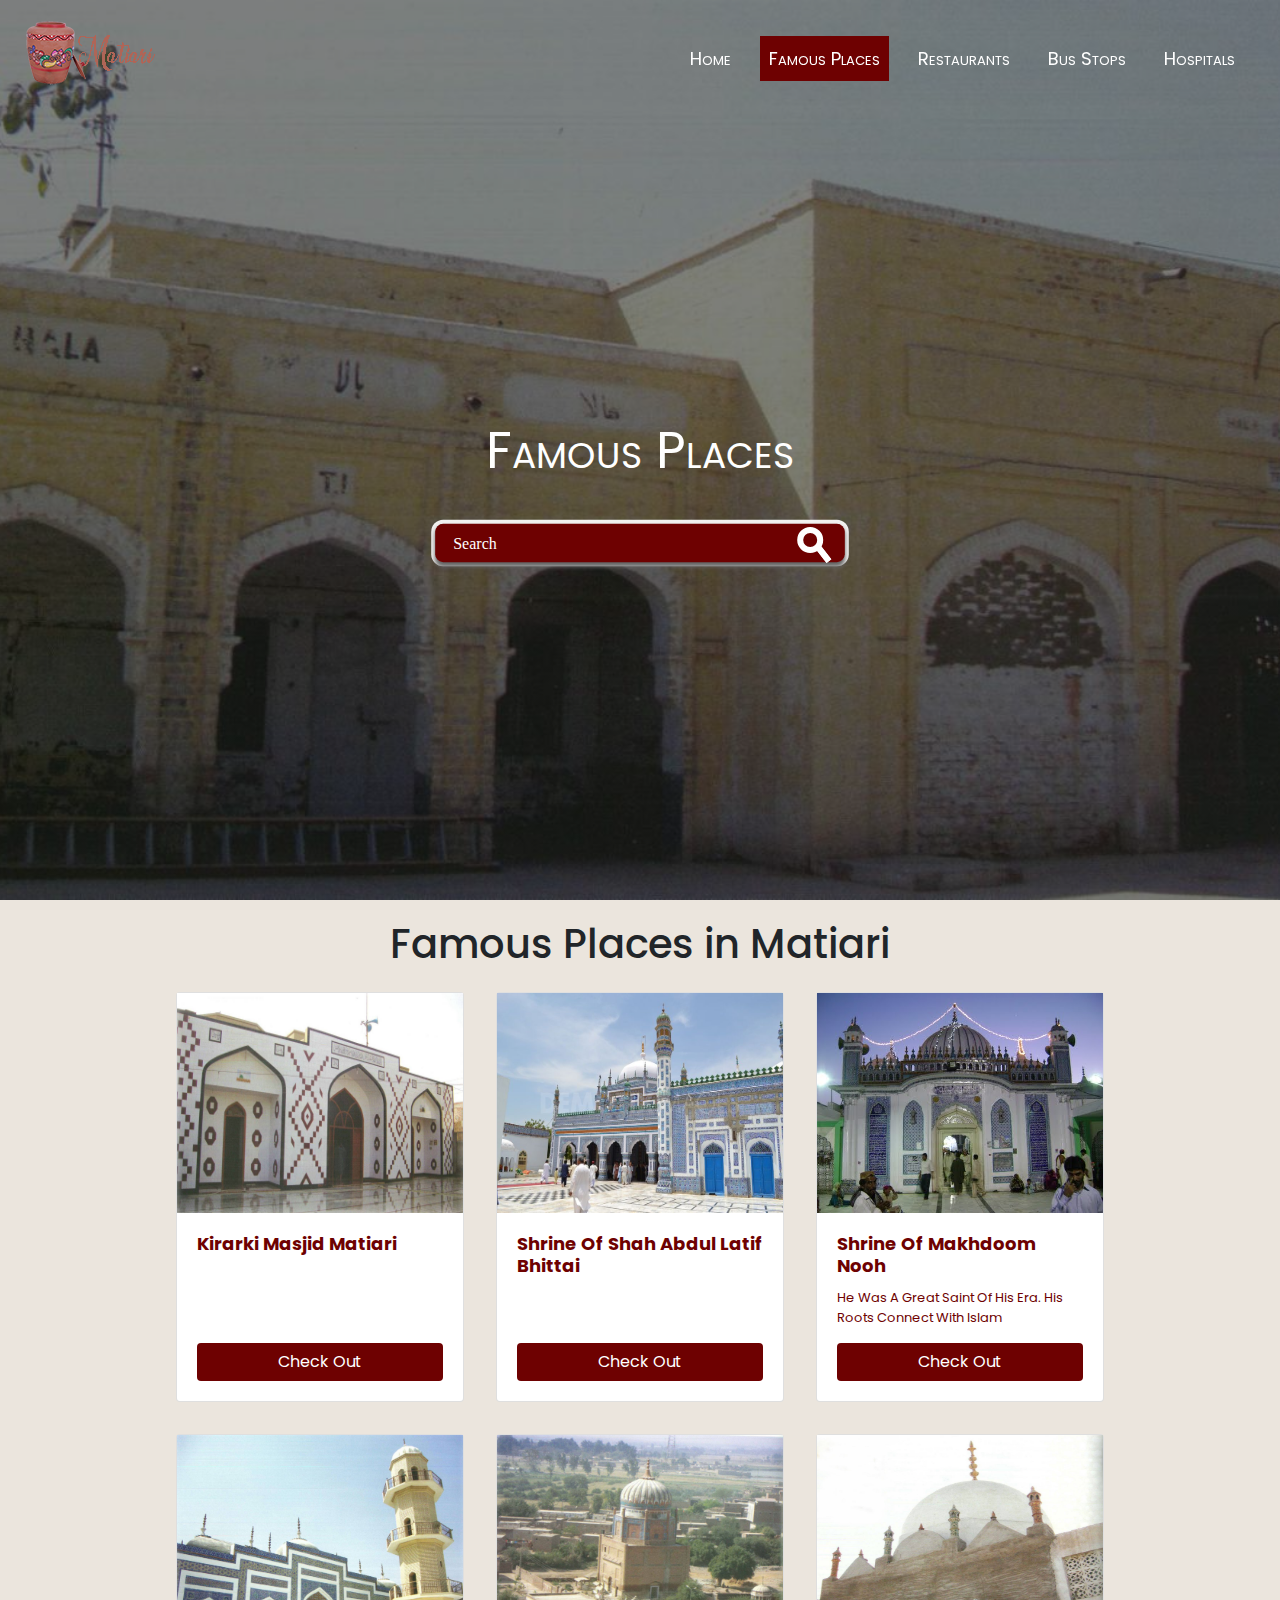
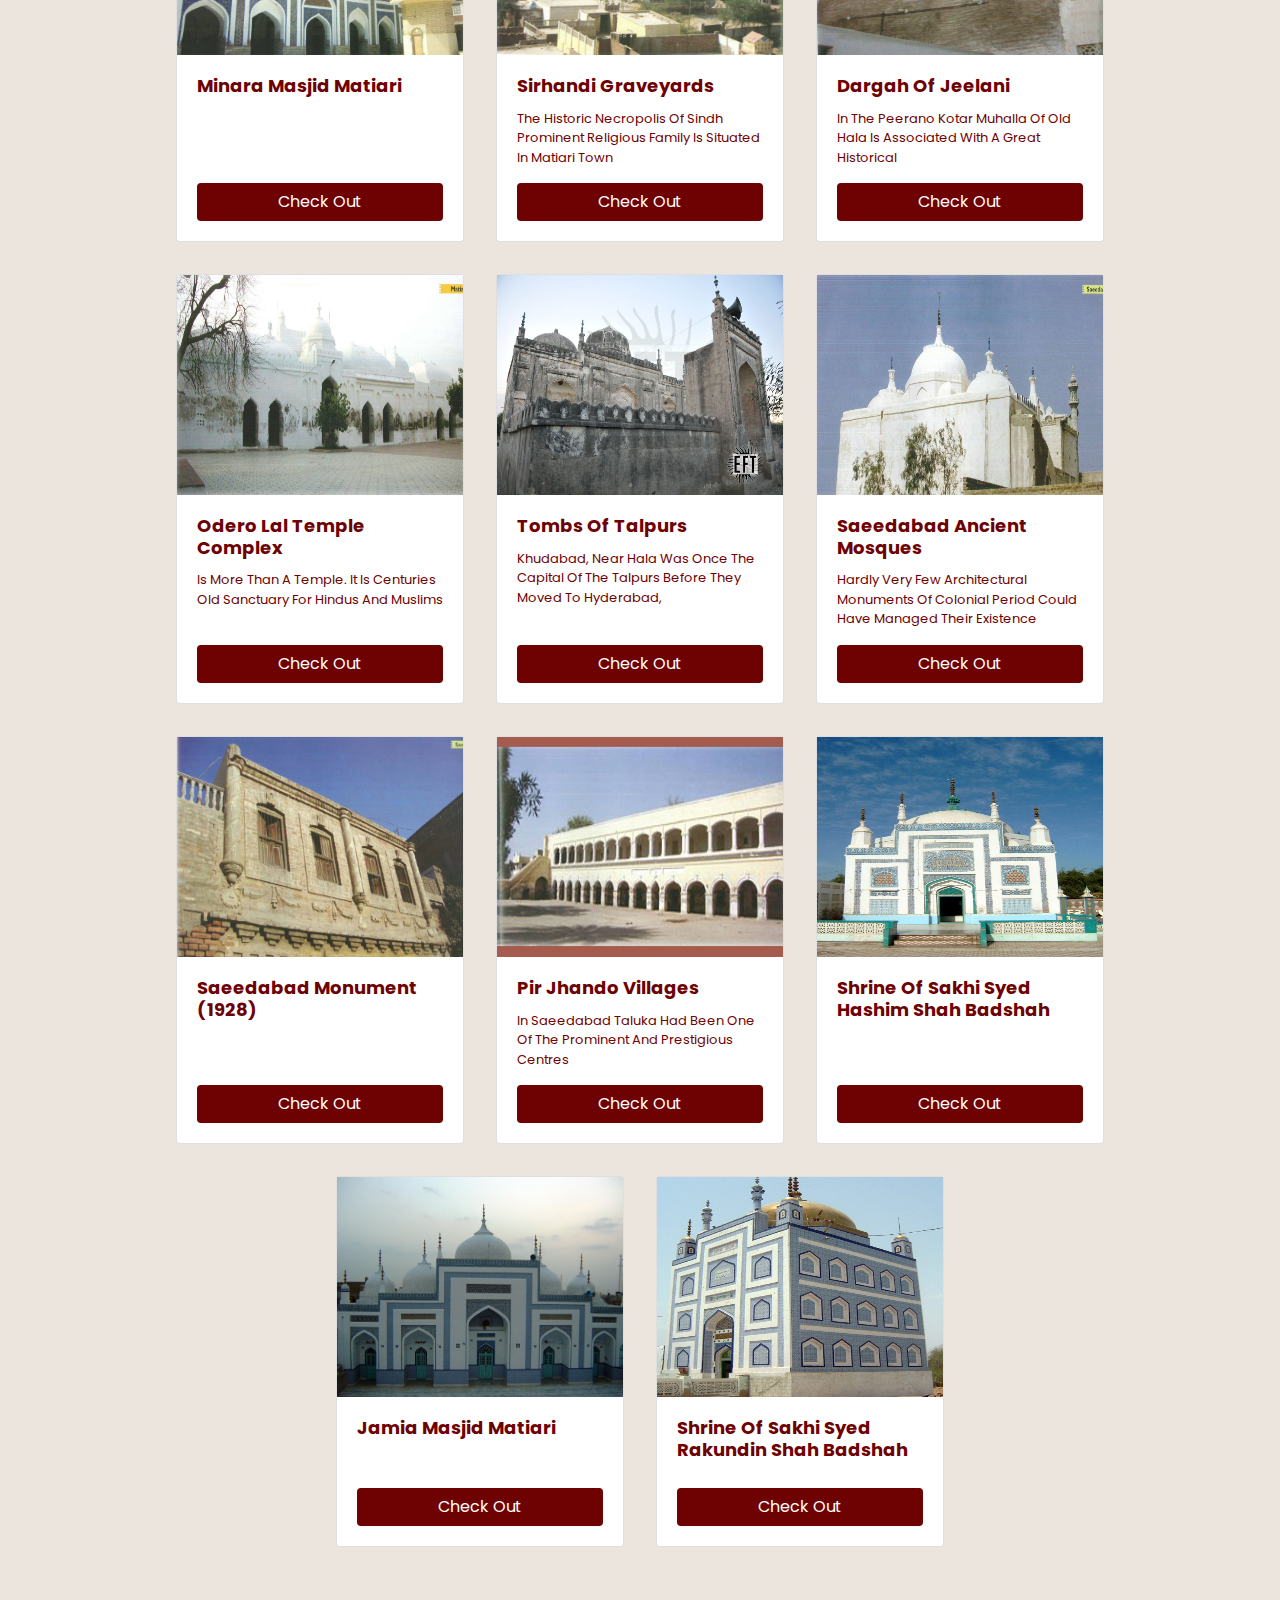
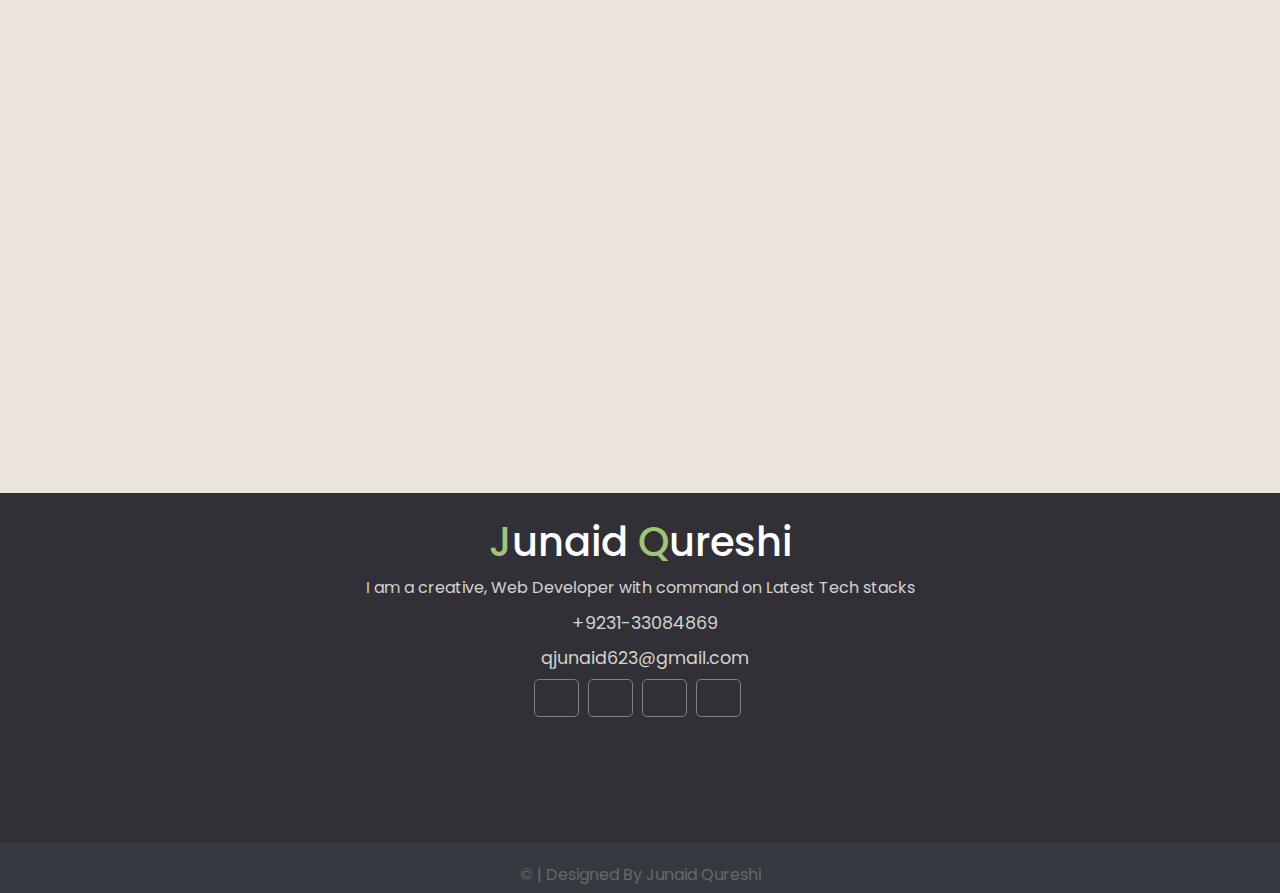
<file: famousplaces.html>
<!DOCTYPE html>
<html lang="en">

<head>
  <link rel="icon" href="images/favicon.png">
  <link href="https://fonts.googleapis.com/css2?family=Poppins:wght@500&display=swap" rel="stylesheet" />
  <link rel="stylesheet" href="https://pro.fontawesome.com/releases/v5.10.0/css/all.css"
    integrity="sha384-AYmEC3Yw5cVb3ZcuHtOA93w35dYTsvhLPVnYs9eStHfGJvOvKxVfELGroGkvsg+p" crossorigin="anonymous" />
  <meta charset="UTF-8" />
  <meta name="viewport" content="width=device-width, initial-scale=1.0" />
  <link rel="stylesheet" href="css/style.css" type="text/css" />
  <link rel="stylesheet" href="https://maxcdn.bootstrapcdn.com/bootstrap/4.0.0/css/bootstrap.min.css"
    integrity="sha384-Gn5384xqQ1aoWXA+058RXPxPg6fy4IWvTNh0E263XmFcJlSAwiGgFAW/dAiS6JXm" crossorigin="anonymous">
  <title>Explore Matiari</title>
  <link rel="stylesheet" href="https://maxcdn.bootstrapcdn.com/bootstrap/4.0.0/css/bootstrap.min.css"
    integrity="sha384-Gn5384xqQ1aoWXA+058RXPxPg6fy4IWvTNh0E263XmFcJlSAwiGgFAW/dAiS6JXm" crossorigin="anonymous">

  <script src="https://ajax.googleapis.com/ajax/libs/jquery/3.5.1/jquery.min.js"></script>

  <script src="https://api.mqcdn.com/sdk/mapquest-js/v1.3.2/mapquest.js"></script>
  <link type="text/css" rel="stylesheet" href="https://api.mqcdn.com/sdk/mapquest-js/v1.3.2/mapquest.css" />


  <script>
    $(document).ready(function () {
      var scroll_start = 0;
      var startchange = $('.title');
      var offset = startchange.offset();
      if (startchange.length) {
        $(document).scroll(function () {
          scroll_start = $(this).scrollTop();
          if (scroll_start > offset.top) {
            $(".navbar-default").css('background-color', 'white');
            $(".navFont").css('color', 'black');

            $(".dark-blue-text").css('color', 'black');
            $("a.active").css('color', 'white');
          } else {
            $('.navbar-default').css('background-color', 'transparent');
            $(".navFont").css('color', 'white');
            $(".dark-blue-text").css('color', 'white');
          }
        });
      }
    });
  </script>
</head>

<body>

  <header>
    <nav class="navbar fixed-top navbar-expand-md navbar-default">
      <a href="/index.html" class="navbar-brand"><img src="images/index/logo.png"></a>

      <button class="navbar-toggler toggler-example" type="button" data-toggle="collapse" data-target="#navbarCollapse"
        aria-controls="navbarSupportedContent1" aria-expanded="false" aria-label="Toggle navigation"><i
          class="fas fa-bars fa-1x dark-blue-text"></i></button>

      <div class="collapse navbar-collapse" id="navbarCollapse">
        <div class="navbar-nav ml-auto" style="font-variant: small-caps; ">
          <a href="index.html" class="nav-item nav-link navFont">Home</a>
          <a href="famousplaces.html" class="nav-item active nav-link navFont">Famous Places</a>
          <a href="restaurants.html" class="nav-item nav-link navFont">Restaurants</a>
          <a href="stops.html" class="nav-item nav-link navFont">Bus Stops</a>
          <a href="hospitals.html" class="nav-item nav-link navFont">Hospitals</a>
        </div>
      </div>
    </nav>

    <div class="title">
      <span class="heading">Famous Places</span>
    </div>

    <div id="cover">
      <div class="tb">
        <div class="td"><input class="searchInput" id="myInput" type="text" placeholder="Search" required></div>
        <div class="td" id="s-cover">
          <button class="searchButton" id="searchButton" type="submit">
            <div id="s-circle"></div>
            <span></span>
          </button>
        </div>
      </div>
    </div>

  </header>

  <div class="page-wrapper">
    <div class="history d-flex justify-content-center">
      <h1 class="history-heading1 text-center">Famous Places in Matiari</h1>
      <hr />
    </div>

    <button onclick="topFunction()" id="myBtn" title="Go to top"><svg xmlns="http://www.w3.org/2000/svg" width="20" height="20" fill="currentColor" class="bi bi-arrow-up" viewBox="0 0 16 16">
      <path fill-rule="evenodd" d="M8 15a.5.5 0 0 0 .5-.5V2.707l3.146 3.147a.5.5 0 0 0 .708-.708l-4-4a.5.5 0 0 0-.708 0l-4 4a.5.5 0 1 0 .708.708L7.5 2.707V14.5a.5.5 0 0 0 .5.5z"/>
    </svg></button>
  
    <div class="container">
      <div class="row justify-content-center d-flex" id="gallery"></div>
    </div>
    <div id="map" style="width: 100%; height: 530px;"></div>
  </div>


  <footer>
    <div class="footer">
      <div class="footer-content">
        <div class="footer-section about">
          <h1 class="logo-text">
            <span class="logo-span">J</span>unaid
            <span class="logo-span">Q</span>ureshi
          </h1>
          <p class="footer-para">
            I am a creative, Web Developer with command on Latest Tech stacks
          </p>
          <div class="contact">
            <span><i class="fas fa-phone"></i>&nbsp; +9231-33084869</span>
            <span><i class="fas fa-envelope"></i>&nbsp;
              qjunaid623@gmail.com</span>
          </div>
          <div class="socials">
            <a href="https://www.facebook.com/profile.php?id=100041078220896" target="_blank"><i
                class="fab fa-facebook"></i></a>
            <a href="https://www.linkedin.com/in/junaid-qureshi-34a180194/" target="_blank"><i
                class="fab fa-linkedin"></i></a>
            <a href="https://twitter.com/Junaid084869/" target="_blank"><i class="fab fa-twitter"></i></a>
            <a href="https://github.com/qjunaid623/" target="_blank"><i class="fab fa-github"></i></a>
          </div>
        </div>
      </div>
      <div class="footer-bottom">
        &copy; | Designed By Junaid Qureshi
      </div>
    </div>
  </footer>
  <script src="https://code.jquery.com/jquery-3.2.1.slim.min.js"
    integrity="sha384-KJ3o2DKtIkvYIK3UENzmM7KCkRr/rE9/Qpg6aAZGJwFDMVNA/GpGFF93hXpG5KkN"
    crossorigin="anonymous"></script>
  <script src="https://cdnjs.cloudflare.com/ajax/libs/popper.js/1.12.9/umd/popper.min.js"
    integrity="sha384-ApNbgh9B+Y1QKtv3Rn7W3mgPxhU9K/ScQsAP7hUibX39j7fakFPskvXusvfa0b4Q"
    crossorigin="anonymous"></script>
  <script src="https://maxcdn.bootstrapcdn.com/bootstrap/4.0.0/js/bootstrap.min.js"
    integrity="sha384-JZR6Spejh4U02d8jOt6vLEHfe/JQGiRRSQQxSfFWpi1MquVdAyjUar5+76PVCmYl"
    crossorigin="anonymous"></script>
</body>

</html>

<script src="https://ajax.googleapis.com/ajax/libs/jquery/3.5.1/jquery.min.js"></script>
<script src="https://code.jquery.com/jquery-3.2.1.slim.min.js"
  integrity="sha384-KJ3o2DKtIkvYIK3UENzmM7KCkRr/rE9/Qpg6aAZGJwFDMVNA/GpGFF93hXpG5KkN" crossorigin="anonymous"></script>
<script src="https://cdnjs.cloudflare.com/ajax/libs/popper.js/1.12.9/umd/popper.min.js"
  integrity="sha384-ApNbgh9B+Y1QKtv3Rn7W3mgPxhU9K/ScQsAP7hUibX39j7fakFPskvXusvfa0b4Q" crossorigin="anonymous"></script>
<script src="https://maxcdn.bootstrapcdn.com/bootstrap/4.0.0/js/bootstrap.min.js"
  integrity="sha384-JZR6Spejh4U02d8jOt6vLEHfe/JQGiRRSQQxSfFWpi1MquVdAyjUar5+76PVCmYl" crossorigin="anonymous"></script>
<script src="js/map.js"></script>
<script>
  var data = [
    {
      "image": "images/famousplaces/masjidKirarki.jpg",
      "title": "Kirarki Masjid Matiari",
      "description": "",
      "link": "https://youtube.com"
    },
    {
      "image": "images/famousplaces/shrineShahAbdulLatif.jpg",
      "title": "Shrine of Shah Abdul Latif Bhittai",
      "description": "",
      "link": "https://youtube.com"
    },
    {
      "image": "images/famousplaces/shrineMakhdoomNooh.jpg",
      "title": "Shrine of Makhdoom Nooh",
      "description": "he was a great saint of his era. His roots connect with Islam",
      "link": "https://youtube.com"
    },
    {
      "image": "images/famousplaces/masjidMinara.jpg",
      "title": "Minara Masjid Matiari",
      "description": "",
      "link": "https://youtube.com"
    },
    {
      "image": "images/famousplaces/graveyardSirhari.jpg",
      "title": "Sirhandi Graveyards",
      "description": "the historic necropolis of Sindh prominent religious family is situated in Matiari town",
      "link": "https://youtube.com"
    },
    {
      "image": "images/famousplaces/shrineJeelani.jpg",
      "title": "Dargah of Jeelani",
      "description": "in the Peerano Kotar Muhalla of Old Hala is associated with a great historical",
      "link": "https://youtube.com"
    },
    {
      "image": "images/famousplaces/templecomplex.jpg",
      "title": "Odero Lal Temple Complex",
      "description": "is more than a temple. it is centuries old sanctuary for Hindus and Muslims",
      "link": "https://youtube.com"
    },
    {
      "image": "images/famousplaces/tombsTalpurs.jpg",
      "title": "Tombs of Talpurs",
      "description": "Khudabad, near Hala was once the capital of the Talpurs before they moved to Hyderabad,",
      "link": "https://youtube.com"
    },
    {
      "image": "images/famousplaces/masjidSaeedabad.jpg",
      "title": "Saeedabad Ancient Mosques",
      "description": "hardly very few architectural monuments of colonial period could have managed their existence",
      "link": "https://youtube.com"
    },
    {
      "image": "images/famousplaces/saeedabadprison.jpg",
      "title": "Saeedabad Monument (1928)",
      "description": "",
      "link": "https://youtube.com"
    },
    {
      "image": "images/famousplaces/pirjhando.jpg",
      "title": "Pir Jhando villages",
      "description": "in Saeedabad taluka had been one of the prominent and prestigious centres",
      "link": "https://youtube.com"
    },
    {
      "image": "images/famousplaces/shrineHashim.jpg",
      "title": "Shrine of Sakhi Syed Hashim Shah Badshah",
      "description": "",
      "link": "https://youtube.com"
    },
    {
      "image": "images/famousplaces/masjidJamia.jpg",
      "title": "Jamia Masjid Matiari",
      "description": "",
      "link": "https://youtube.com"
    },
    {
      "image": "images/famousplaces/shrineRakundin.jpg",
      "title": "Shrine of Sakhi Syed Rakundin Shah Badshah",
      "description": "",
      "link": "https://youtube.com"
    },
  ]

  function onClicks(index) {
    window.scroll({
      top: 5000,
      left: 0,
      behavior: 'smooth'
    });
    clickLocation(25.5922273, 68.4424681);
  }

  var cards = "";
  for (var i = 0; i < data.length; i++) {
    cards += `<div class="card m-3 zoom" style="width: 18rem;">
                <div class="card-head">
                  <img src="${data[i].image}" style="height:220px;width:286px"></img>
                </div>
                <div class="card-body d-flex flex-column">
                  <h5 class="card-title">${data[i].title}</h5>
                  <p class="card-text">${data[i].description}</p>
                  <button id="btnclick" onclick="onClicks(${i});" class="btn btn-checkout mt-auto text-center card-btn">Check Out</button>
                </div>
              </div>`;
  }
  $('#gallery').html(cards);


  $('#myInput').keyup(function () {
    showFilteredCards();
  });

  $(document).ready(function () {
    $("#searchButton").click(function () {
      showFilteredCards();
    });
  });


  function showFilteredCards() {
    var searchField = $('#myInput').val().toLowerCase();
    if (searchField === '') {
      return $('#gallery').html(cards);
    }

    var regex = new RegExp(searchField, "i");
    var filteredCards = "";
    $.each(data, function (key, val) {
      if (val.title.toLowerCase().search(regex) != -1) {
        filteredCards += `<div class="card m-3 zoom" style="width: 18rem;">
                  <div class="card-head">
                    <img src="${data[key].image}" style="height:220px;width:286px"></img>
                  </div>
                  <div class="card-body d-flex flex-column">
                    <h5 class="card-title">${data[key].title}</h5>
                    <p class="card-text">${data[key].description}</p>
                    <button id="btnclick" onclick="onClicks(${key});" class="btn btn-checkout mt-auto text-center card-btn">Check Out</button>
                  </div>
                </div>`;
      }
    });

    if (filteredCards != "") {
      return $('#gallery').html(filteredCards);
    } else {
      return $('#gallery').html('<div class="text-danger text-uppercase m-5 font-weight-bold">not found</div>');
    }
  }
  //Get the button
  var mybutton = document.getElementById("myBtn");
  
  // When the user scrolls down 20px from the top of the document, show the button
  window.onscroll = function() {scrollFunction()};
  
  function scrollFunction() {
    if (document.body.scrollTop > 20 || document.documentElement.scrollTop > 20) {
      mybutton.style.display = "block";
    } else {
      mybutton.style.display = "none";
    }
  }
  
  // When the user clicks on the button, scroll to the top of the document
  function topFunction() {
    document.body.scrollTop = 0;
    document.documentElement.scrollTop = 0;
  }


</script>
</file>
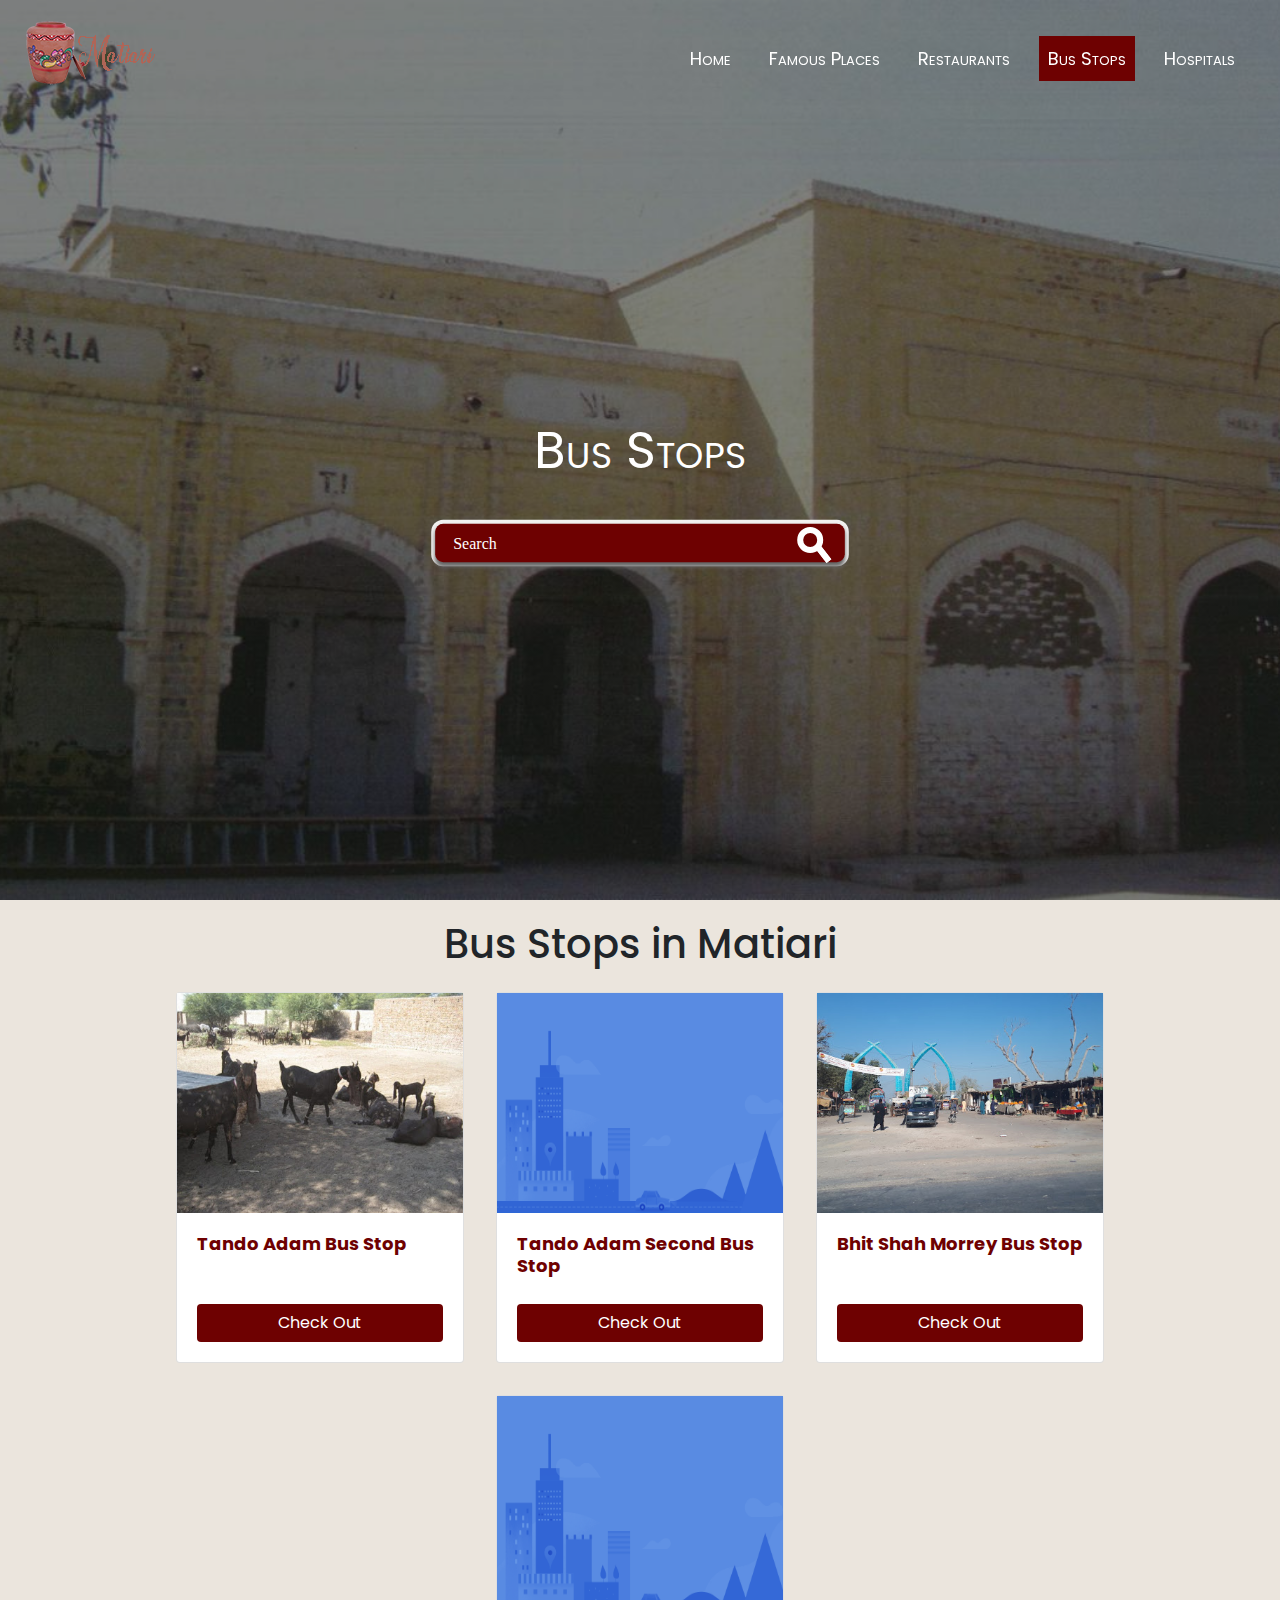
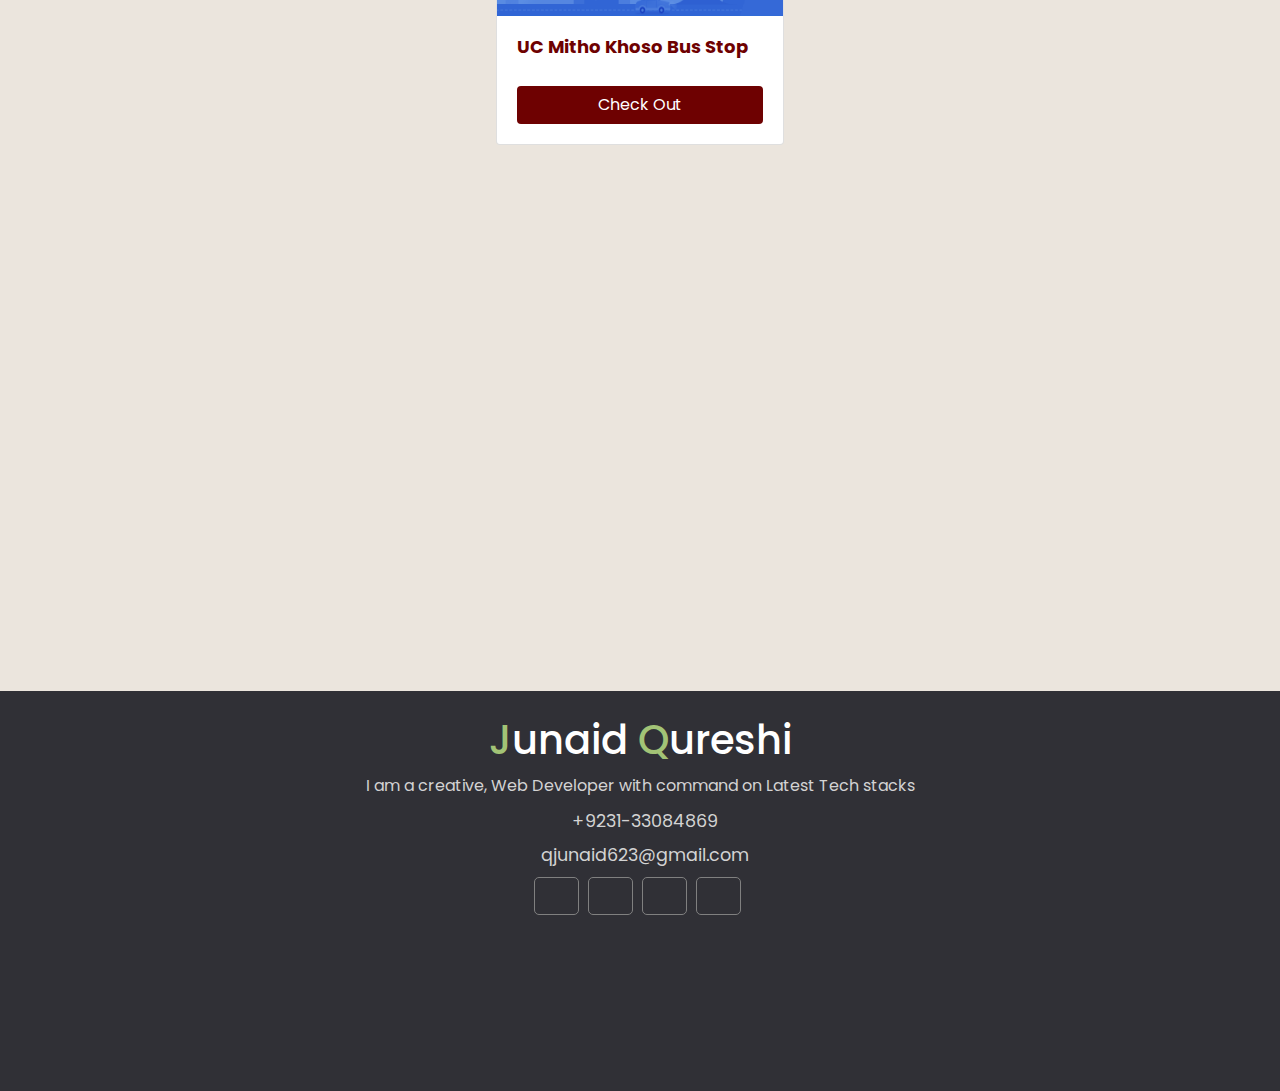
<file: stops.html>
<!DOCTYPE html>
<html lang="en">
  <head>
    <link rel="icon" href="images/favicon.png">
    <meta charset="UTF-8" />
    <meta name="viewport" content="width=device-width, initial-scale=1.0" />

    <title>Explore Matiari</title>

    <link href="https://fonts.googleapis.com/css2?family=Poppins:wght@500&display=swap" rel="stylesheet"/>
    <link rel="stylesheet" href="https://pro.fontawesome.com/releases/v5.10.0/css/all.css" integrity="sha384-AYmEC3Yw5cVb3ZcuHtOA93w35dYTsvhLPVnYs9eStHfGJvOvKxVfELGroGkvsg+p"crossorigin="anonymous"/>
    <link rel="stylesheet" href="css/style.css" type="text/css" />
    <link rel="stylesheet" href="https://maxcdn.bootstrapcdn.com/bootstrap/4.0.0/css/bootstrap.min.css" integrity="sha384-Gn5384xqQ1aoWXA+058RXPxPg6fy4IWvTNh0E263XmFcJlSAwiGgFAW/dAiS6JXm" crossorigin="anonymous">
    <link type="text/css" rel="stylesheet" href="https://api.mqcdn.com/sdk/mapquest-js/v1.3.2/mapquest.css"/>
    
  </head>

  <body>
    <header>
      <nav class="navbar fixed-top navbar-expand-md navbar-default">
        <a href="#" class="navbar-brand"><img src="images/index/logo.png"></a>
       
        <button class="navbar-toggler toggler-example" type="button" data-toggle="collapse" data-target="#navbarCollapse"
        aria-controls="navbarSupportedContent1" aria-expanded="false" aria-label="Toggle navigation">
        <i class="fas fa-bars fa-1x dark-blue-text"></i></button>

      <div class="collapse navbar-collapse" id="navbarCollapse">
        <div class="navbar-nav ml-auto" style="font-variant: small-caps; ">
          <a href="index.html" class="nav-item nav-link navFont">Home</a>
          <a href="famousplaces.html" class="nav-item nav-link navFont">Famous Places</a>
          <a href="restaurants.html" class="nav-item nav-link navFont">Restaurants</a>
          <a href="stops.html" class="nav-item active nav-link navFont">Bus Stops</a>
          <a href="hospitals.html" class="nav-item nav-link navFont">Hospitals</a>
        </div>
      </nav>

      <div class="title">
        <span class="heading">Bus Stops</span>
      </div>

      <div id="cover">
        <div class="tb">
          <div class="td"><input class="searchInput"  id="myInput" type="text" placeholder="Search" required></div>
          <div class="td" id="s-cover">
            <button class="searchButton" id="searchButton" type="submit">
              <div id="s-circle"></div>
              <span></span>
            </button>
          </div>
        </div>
      </div>

    </header>

    <div class="page-wrapper">
      <div class="history d-flex justify-content-center">
        <h1 class="history-heading1 text-center">
          Bus Stops in Matiari</h1>
        <hr />
      </div>

      <div class="container">
        <div class="row justify-content-center d-flex" id="gallery" ></div>
      </div>
      <div id="map" style="width: 100%; height: 530px;"></div>
    </div>
          
  
    <button onclick="topFunction()" id="myBtn" title="Go to top"><svg xmlns="http://www.w3.org/2000/svg" width="20" height="20" fill="currentColor" class="bi bi-arrow-up" viewBox="0 0 16 16">
      <path fill-rule="evenodd" d="M8 15a.5.5 0 0 0 .5-.5V2.707l3.146 3.147a.5.5 0 0 0 .708-.708l-4-4a.5.5 0 0 0-.708 0l-4 4a.5.5 0 1 0 .708.708L7.5 2.707V14.5a.5.5 0 0 0 .5.5z"/>
    </svg></button>
  
    <footer>
      <div class="footer">
        <div class="footer-content">
          <div class="footer-section about">
            <h1 class="logo-text">
              <span class="logo-span">J</span>unaid
              <span class="logo-span">Q</span>ureshi
            </h1>
            <p class="footer-para">
              I am a creative, Web Developer with command on Latest Tech stacks
            </p>
            <div class="contact">
              <span><i class="fas fa-phone"></i>&nbsp; +9231-33084869</span>
              <span
                ><i class="fas fa-envelope"></i>&nbsp;
                qjunaid623@gmail.com</span
              >
            </div>
            <div class="socials">
              <a
                href="https://www.facebook.com/profile.php?id=100041078220896"
                target="_blank"
                ><i class="fab fa-facebook"></i
              ></a>
              <a
                href="https://www.linkedin.com/in/junaid-qureshi-34a180194/"
                target="_blank"
                ><i class="fab fa-linkedin"></i
              ></a>
              <a href="https://twitter.com/Junaid084869/" target="_blank"
                ><i class="fab fa-twitter"></i
              ></a>
              <a href="https://github.com/qjunaid623/" target="_blank"
                ><i class="fab fa-github"></i
              ></a>
            </div>
          </div>
        </div>
      </div>
    </footer>
    
  </body>
</html>

<script src="https://ajax.googleapis.com/ajax/libs/jquery/3.5.1/jquery.min.js"></script>
<script src="https://api.mqcdn.com/sdk/mapquest-js/v1.3.2/mapquest.js"></script>
<script src="https://code.jquery.com/jquery-3.2.1.slim.min.js" integrity="sha384-KJ3o2DKtIkvYIK3UENzmM7KCkRr/rE9/Qpg6aAZGJwFDMVNA/GpGFF93hXpG5KkN" crossorigin="anonymous"></script>
<script src="https://cdnjs.cloudflare.com/ajax/libs/popper.js/1.12.9/umd/popper.min.js" integrity="sha384-ApNbgh9B+Y1QKtv3Rn7W3mgPxhU9K/ScQsAP7hUibX39j7fakFPskvXusvfa0b4Q" crossorigin="anonymous"></script>
<script src="https://maxcdn.bootstrapcdn.com/bootstrap/4.0.0/js/bootstrap.min.js" integrity="sha384-JZR6Spejh4U02d8jOt6vLEHfe/JQGiRRSQQxSfFWpi1MquVdAyjUar5+76PVCmYl" crossorigin="anonymous"></script>
<script src="https://ajax.googleapis.com/ajax/libs/jquery/3.5.1/jquery.min.js"></script>
<script src="https://code.jquery.com/jquery-3.2.1.slim.min.js" integrity="sha384-KJ3o2DKtIkvYIK3UENzmM7KCkRr/rE9/Qpg6aAZGJwFDMVNA/GpGFF93hXpG5KkN" crossorigin="anonymous"></script>
<script src="https://cdnjs.cloudflare.com/ajax/libs/popper.js/1.12.9/umd/popper.min.js" integrity="sha384-ApNbgh9B+Y1QKtv3Rn7W3mgPxhU9K/ScQsAP7hUibX39j7fakFPskvXusvfa0b4Q" crossorigin="anonymous"></script>
<script src="https://maxcdn.bootstrapcdn.com/bootstrap/4.0.0/js/bootstrap.min.js" integrity="sha384-JZR6Spejh4U02d8jOt6vLEHfe/JQGiRRSQQxSfFWpi1MquVdAyjUar5+76PVCmYl" crossorigin="anonymous"></script>
<script src="js/map.js"></script>

<script>
  var data = [
    {
      "image":"images/busstops/tando_busStop.jpg",
      "title": "Tando Adam Bus Stop",
      "description":"",
      "lat": "15.64093",
      "lng": "65.3917771"
    },
    {
      "image":"images/busstops/default.png",
      "title": "Tando Adam Second Bus Stop",
      "description":"",
      "lat": "15.6752377",
      "lng": "65.3914894"
    },
    {
      "image":"images/busstops/bhit_busStop.jpg",
      "title": "Bhit Shah Morrey Bus Stop",
      "description":"",
      "lat": "15.6910107",
      "lng": "65.3735413"
    },
    {
      "image":"images/busstops/default.png",
      "title": "UC Mitho Khoso Bus Stop",
      "description":"",
      "lat": "15.6758437",
      "lng": "65.4358472"
    },
  ]

  function onClicks(index) {
    window.scroll({
      top: 5000,
      left: 0,
      behavior: 'smooth'
    });
    clickLocation(parseFloat(data[index].lat), parseFloat(data[index].lng));
  }

  var cards = "";
  for (var i = 0; i < data.length; i++) {
    cards += `<div class="card m-3 zoom" style="width: 18rem;">
                <div class="card-head">
                  <img src="${data[i].image}" style="height:220px;width:286px"></img>
                </div>
                <div class="card-body d-flex flex-column">
                  <h5 class="card-title">${data[i].title}</h5>
                  <p class="card-text">${data[i].description}</p>
                  <button id="btnclick" onclick="onClicks(${i});" class="btn btn-checkout mt-auto text-center card-btn">Check Out</button>
                </div>
              </div>`;
  }
  $('#gallery').html(cards);

  $('#myInput').keyup(function(){
    showFilteredCards();
  });

  $(document).ready(function(){
    $("#searchButton").click(function() {
      showFilteredCards();
    });
  });

  function showFilteredCards(){
    var searchField = $('#myInput').val().toLowerCase();
    if(searchField === '')  {
      return $('#gallery').html(cards); 
    }

    var regex = new RegExp(searchField, "i");
    var filteredCards = "";
    $.each(data, function(key, val){
      if (val.title.toLowerCase().search(regex) != -1) {
        filteredCards += `<div class="card m-3 zoom" style="width: 18rem;">
                  <div class="card-head">
                    <img src="${data[key].image}" style="height:220px;width:286px"></img>
                  </div>
                  <div class="card-body d-flex flex-column">
                    <h5 class="card-title">${data[key].title}</h5>
                    <p class="card-text">${data[key].description}</p>
                    <button id="btnclick" onclick="onClicks(${key});" class="btn btn-checkout mt-auto text-center card-btn">Check Out</button>
                  </div>
                </div>`;
      }
    });
    
    if(filteredCards != ""){
      return $('#gallery').html(filteredCards);
    }else{
      return $('#gallery').html('<div class="text-danger text-uppercase m-5 font-weight-bold">not found</div>');
    }
  }

  $(document).ready(function () {
    var scroll_start = 0;
    var startchange = $('.title');
    var offset = startchange.offset();
    if (startchange.length) {
      $(document).scroll(function () {
        scroll_start = $(this).scrollTop();
        if (scroll_start > offset.top) {
          $(".navbar-default").css('background-color', 'white');
          $(".navFont").css('color', 'black');
          
          $(".dark-blue-text").css('color', 'black');
          $("a.active").css('color','white');
        } else {
          $('.navbar-default').css('background-color', 'transparent');
          $(".navFont").css('color', 'white');
          $(".dark-blue-text").css('color', 'white');
        }
      });
    }
  });

  $('#myInput').keyup(function () {
    showFilteredCards();
  });

  $(document).ready(function () {
    $("#searchButton").click(function () {
      showFilteredCards();
    });
  });


  function showFilteredCards() {
    var searchField = $('#myInput').val().toLowerCase();
    if (searchField === '') {
      return $('#gallery').html(cards);
    }

    var regex = new RegExp(searchField, "i");
    var filteredCards = "";
    $.each(data, function (key, val) {
      if (val.title.toLowerCase().search(regex) != -1) {
        filteredCards += `<div class="card m-3 zoom" style="width: 18rem;">
                  <div class="card-head">
                    <img src="${data[key].image}" style="height:220px;width:286px"></img>
                  </div>
                  <div class="card-body d-flex flex-column">
                    <h5 class="card-title">${data[key].title}</h5>
                    <p class="card-text">${data[key].description}</p>
                    <button id="btnclick" onclick="onClicks(${key});" class="btn btn-checkout mt-auto text-center card-btn">Check Out</button>
                  </div>
                </div>`;
      }
    });

    if (filteredCards != "") {
      return $('#gallery').html(filteredCards);
    } else {
      return $('#gallery').html('<div class="text-danger text-uppercase m-5 font-weight-bold">not found</div>');
    }
  }

  // When the user clicks on the button, scroll to the top of the document
  var mybutton = document.getElementById("myBtn");
  
  // When the user scrolls down 20px from the top of the document, show the button
  window.onscroll = function() {scrollFunction()};
  
  function scrollFunction() {
    if (document.body.scrollTop > 20 || document.documentElement.scrollTop > 20) {
      mybutton.style.display = "block";
    } else {
      mybutton.style.display = "none";
    }
  }
  
  // When the user clicks on the button, scroll to the top of the document
  function topFunction() {
    document.body.scrollTop = 0;
    document.documentElement.scrollTop = 0;
  }


</script>
</file>
<file: css/style.css>
* {
  margin: 0;
  padding: 0;
  font-family: "Poppins", sans-serif;
}

html,
body {
  height: 100%;
  background-color: #ebe5dd;
}

/* HEADER */

.main {
  margin: auto;
  max-width: 1200px;
}

header {
  background-image: linear-gradient(rgba(0, 0, 0, 0.5), rgba(0, 0, 0, 0.5)),
    url(../images/hala.jpg);
  height: 100vh;
  background-size: cover;
  background-position: center;
}

/* NAVIGATION */
.navFont{
  font-variant: small-caps;
  margin-top: 10px;
  margin-right: 20px;
  color: white;
  font-size: large;
}

.main-list {
  float: right;
  font-variant: small-caps;
  list-style-type: none;
  margin-top: 10px;
  margin-right: 10px;
}

/* Responsive layout */
@media screen and (max-width: 1000px) {
  .navFont {
    font-size: 17px;
  }
}

@media screen and (max-width: 800px) {
  .navFont {
    font-size: 12px;
  }
}

@media screen and (max-width: 650px) {
  .main-list {
    font-size: 7px;
    font-weight: bold;
  }
}

.main-list-item {
  display: inline-block;
}

.nav-item {
  text-decoration: none;
  color: white;
  border: 1px solid transparent;
  padding: 5px 20px;
  transition: 0.7s ease;
}

.nav-item:hover {
  background-color: #6e0101;
  color: white;
}


a.active {
  background-color: #6e0101;
  color: white;
}

.active .navFont {
  color: white;
}
.history-list {
  margin-left: 40px;
  
}

.history-list a {
  text-decoration: none;
  color: #303036;
}

.history-list a:hover {
  color: green;
}

/* TITLE */
.title {
  position: absolute;
  top: 50%;
  left: 50%;
  transform: translate(-50%, -50%);
}

.heading {
  color: white;
  font-size: 4vw;
  font-variant: small-caps;
}

/* MAIN CONTENT */


/* HISTORY */
.history {
  /* margin: 20px; */
  padding-top: 20px;
}

.history-para {
  padding: 13px;
}

.history-heading2 {
  margin: 2px;
  padding-top: 20px;
}

/* IMAGE GALLERY */
.row {
  display: flex;
  flex-wrap: wrap;
  padding: 0 4px;
}

/* Create four equal columns that sits next to each other */
.column {
  flex: 20%;
  max-width: 20%;
  padding: 0 4px;
}

.column img {
  margin-top: 8px;
  vertical-align: middle;
  width: 100%;
}

/* Responsive layout - makes a two column-layout instead of four columns */
@media screen and (max-width: 800px) {
  .column {
    flex: 50%;
    max-width: 50%;
  }
}

/* Responsive layout - makes the two columns stack on top of each other instead of next to each other */
@media screen and (max-width: 600px) {
  .column {
    flex: 100%;
    max-width: 100%;
  }
}

/* FAMOUS PLACES PAGE */
/* IMAGE GALLERY */
.image-gallery {
  box-sizing: border-box;
  display: flex;
  flex-wrap: wrap;
  margin-left: 10%;
  margin-right: 10%;
}

.gallery {
  border: 1px solid #ccc;
}

.gallery img {
  width: 100%;
  height: auto;
}

.des {
  padding: 15px;
  text-align: center;
}

.responsive {
  margin-top: 10px;
  padding: 0 7px;
  width: 290px;
}

/* Restaurants Page */
.restaurants {
  padding: 10px;
}

.restaurants-link {
  color: #6e0101;
}

/* STOPS Page*/
.stops-link {
  color: blue;
}

/* Hospitals Page */

.hospitals-link {
  color: green;
}

/* FOOTER */
.footer {
  background: #303036;
  color: #d3d3d3;
  height: 400px;
  position: relative;
}

.footer .footer-bottom {
  background-color: #343a40;
  color: #686868;
  text-align: center;
  height: 50px;
  position: absolute;
  bottom: 0px;
  left: 0px;
  width: 100%;
  padding-top: 20px;
}

.footer .footer-content {
  height: 350px;
  display: flex;
}

.footer .footer-content .footer-section {
  flex: 1;
  padding: 25px;
}

.footer .footer-content h1 {
  color: white;
}

.footer-para {
  margin: 10px 0;
}

.footer .footer-content .about .contact span {
  display: block;
  margin-bottom: 8px;
  font-size: 1.1em;
}

.footer .footer-content .about .socials a {
  border: 1px solid gray;
  width: 45px;
  height: 38px;
  padding-top: 5px;
  margin-right: 5px;
  text-align: center;
  display: inline-block;
  font-size: 1.3em;
  text-decoration: none;
  color: #d3d3d3;
  border-radius: 5px;
  transition: all 0.3s;
}

.footer .footer-content .about .socials a:hover {
  color: white;
  border: 1px solid white;
  transition: all 0.3s;
}

.footer-section {
  text-align: center;
}

.logo-text {
  font-variant: initial;
}

.logo-text .logo-span {
  color: #a2c376;
}

.zoom {
  transition: transform .5s;
}

.zoom:hover {
  box-shadow: 0 4px 8px 0 rgba(0, 0, 0, 0.2), 0 6px 20px 0 rgba(0, 0, 0, 0.19);
  -ms-transform: scale(1.05); /* IE 9 */
  -webkit-transform: scale(1.05); /* Safari 3-8 */
  transform: scale(1.05); 
}

.btn-checkout{
  background-color: #6e0101;
  color: white;
}

.btn-checkout:hover{
  background-color: rgb(235, 235, 235);
  color: #6e0101;
}

.card-title{
  font-size: large;
  color: #6e0101;
  font-weight: bold;
  text-transform: capitalize;
}

.card-text{
  font-size: small;
  color: #6e0101;
  font-weight: 400;
  text-transform: capitalize;
}

.navbarcustomize {
  background-color: #fff !important;
  transition: background-color 200ms linear;
}

.icon-color{
  color: #686868;
}

.icon-color:hover{
  color: red;
}

.tb{
    display: table;
    width: 100%;
}

.td{
    display: table-cell;
    vertical-align: middle;
}

.searchInput, .searchButton{
    color: #fff;
    font-family: Nunito;
    padding: 0;
    margin: 0;
    border: 0;
    border-color: transparent;
    background-color: transparent;
}

#cover{
    position: absolute;
    top: 55%;
    left: 0;
    right: 0;
    width: 80%;
    padding: 0px 35px;
    margin: 0px auto;
    background-color: #6e0101;
    border-radius: 20px;
    box-shadow: 0 10px 10px #646464, 0 0 0 10px #ffffffeb;
    transform: scale(0.4);
}

@media screen and (max-width: 768px) {
  #cover{
    width: 100%;
  }
}

.searchInput{
    width: 100%;
    height: 60px;
    font-size: 40px;
    line-height: 1;
    padding-left: 10px;
}

.searchInput::placeholder{
    color: white;
}

.searchInput:hover {
  border-color: transparent;
}

#s-cover{
    width: 1px;
    padding-left: 35px;
}

.searchButton{
    position: relative;
    display: block;
    width: 84px;
    height: 96px;
    cursor: pointer;
}

#s-circle{
    position: relative;
    top: -8px;
    left: 0;
    width: 65px;
    height: 65px;
    margin-top: 0;
    border-width: 15px;
    border: 15px solid #fff;
    background-color: transparent;
    border-radius: 50%;
    transition: 0.5s ease all;
}

.searchButton span{
    position: absolute;
    top: 68px;
    left: 43px;
    display: block;
    width: 45px;
    height: 15px;
    background-color: transparent;
    border-radius: 10px;
    transform: rotateZ(52deg);
    transition: 0.5s ease all;
}

.searchButton span:before, .searchButton span:after{
    content: '';
    position: absolute;
    bottom: 0;
    right: 0;
    width: 45px;
    height: 15px;
    background-color: #fff;
    border-radius: 0px;
    transform: rotateZ(0);
    transition: 0.5s ease all;
}

#myInput {
  border-color: transparent;
}

#s-cover:hover #s-circle{
    top: -1px;
    width: 67px;
    height: 15px;
    border-width: 0;
    background-color: #fff;
    border-radius: 20px;
}

#s-cover:hover span{
    top: 50%;
    left: 56px;
    width: 25px;
    margin-top: -9px;
    transform: rotateZ(0);
}

#s-cover:hover .searchButton span:before{
    bottom: 11px;
    transform: rotateZ(52deg);
}

#s-cover:hover .searchButton span:after{
    bottom: -11px;
    transform: rotateZ(-52deg);
}

#s-cover:hover .searchButton span:before, #s-cover:hover .searchButton span:after{
    right: -6px;
    width: 40px;
    background-color: #fff;
  color: #6e0101;
}

@font-face {
  font-family: serifFont;
  src: url('../fonts/NotoSerif-Regular.ttf');
}



.back-to-top {
  position: fixed;
  bottom: 25px;
  right: 25px;
  display: none;
  z-index: 99;
}

#myBtn {
  display: none;
  position: fixed;
  bottom: 20px;
  right: 30px;
  width: 50px;
  height: 50px;
  z-index: 99;
  font-size: 1px;
  border: none;
  outline: none;
  background-color: #6e0101;
  color: white;
  cursor: pointer;
  padding: 1px;
  border-radius: 60%;
}

.arrow {
  z-index: 100;
  color: white;
}

#myBtn:hover {
  background-color: #555;
}
</file>
